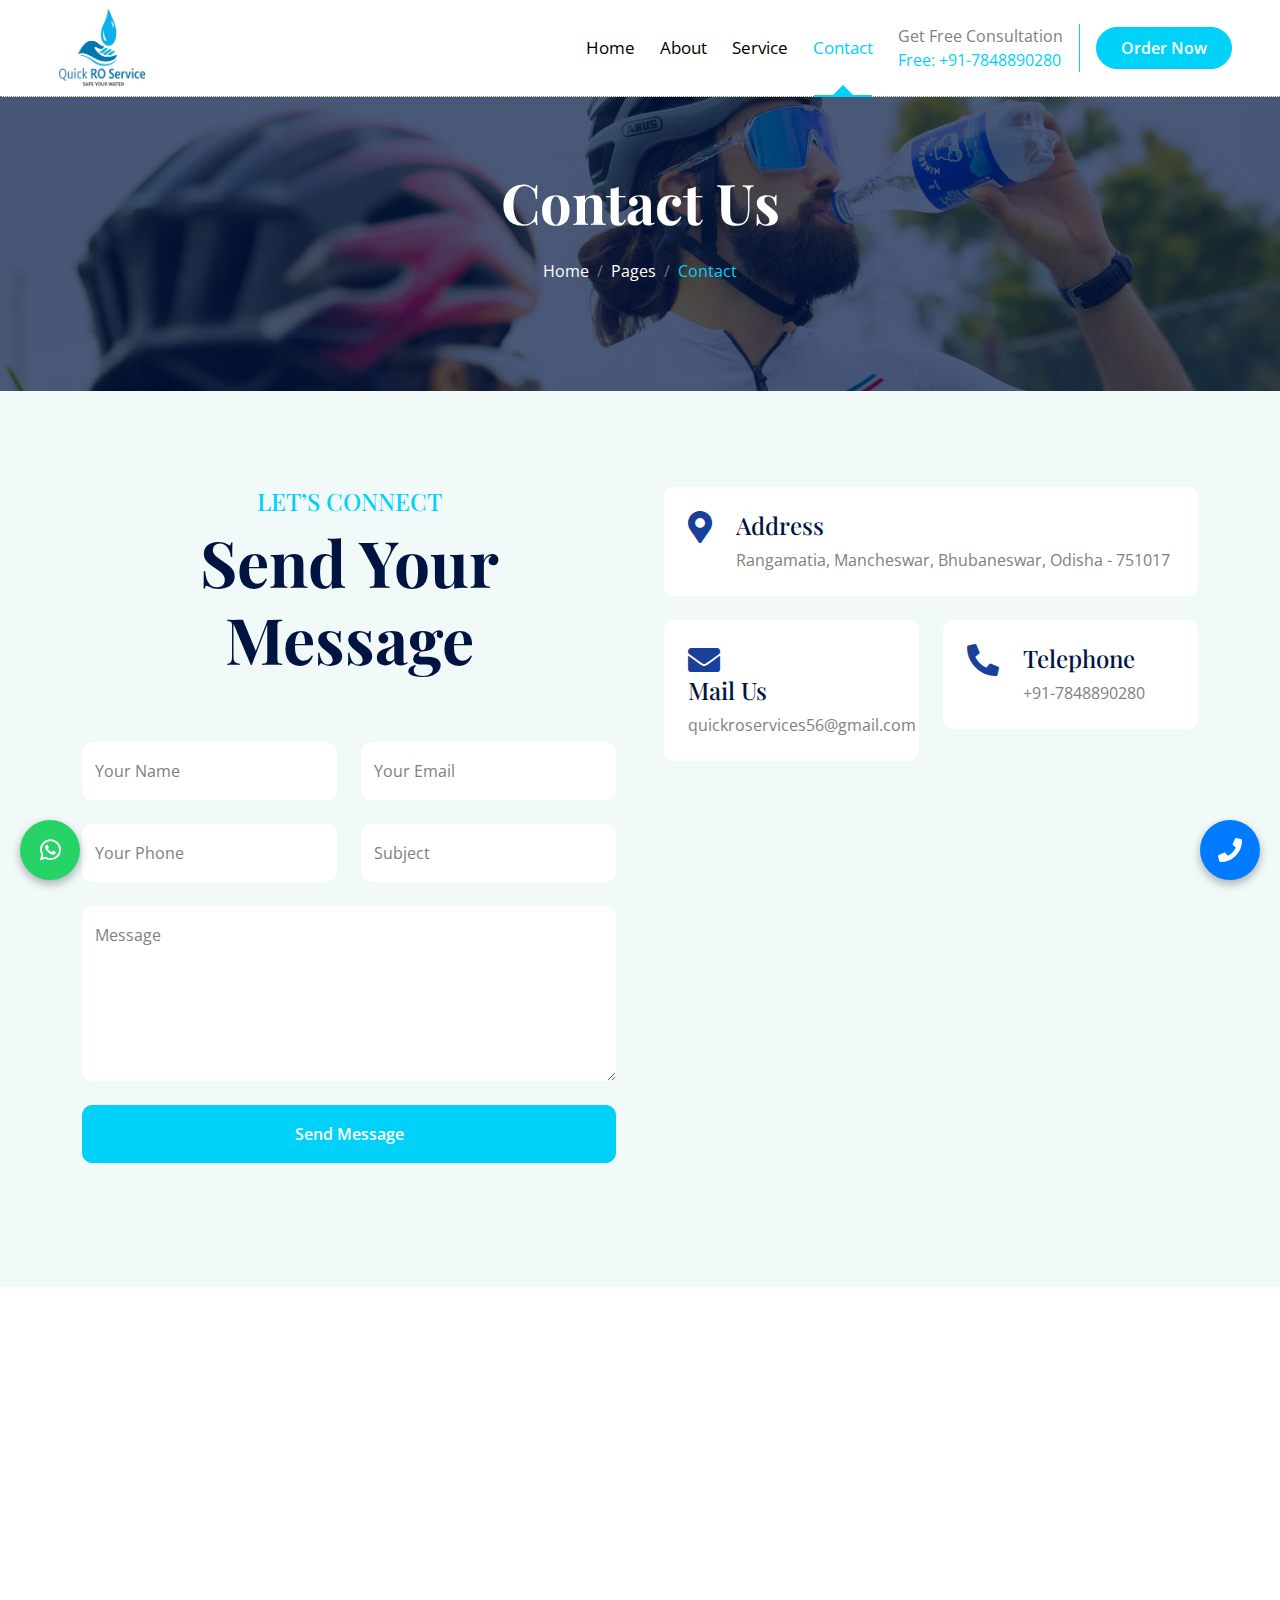
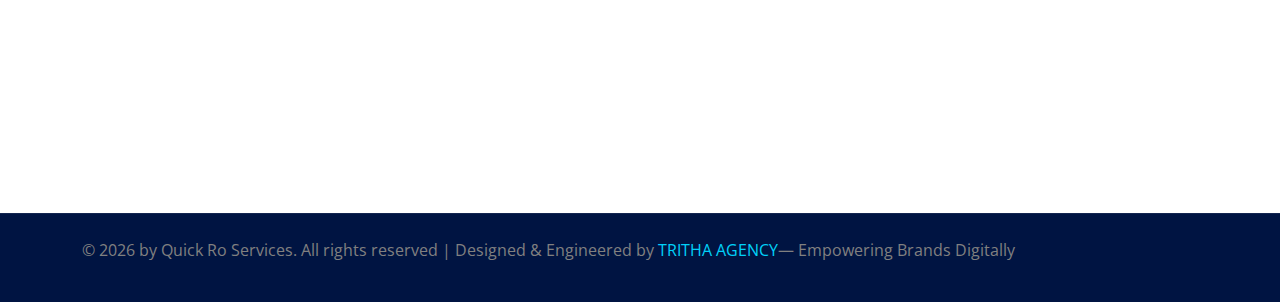
<file: contact.html>
<!DOCTYPE html>
<html lang="en">

    <head>
        <meta charset="utf-8">
        <title>Quick RO Services || Contact</title>
        <meta content="width=device-width, initial-scale=1.0" name="viewport">
        <meta content="" name="keywords">
        <meta content="" name="description">

        <!-- Google Web Fonts -->
        <link rel="preconnect" href="https://fonts.googleapis.com">
        <link rel="preconnect" href="https://fonts.gstatic.com" crossorigin>
        <link href="https://fonts.googleapis.com/css2?family=Open+Sans:ital,wdth,wght@0,75..100,300..800;1,75..100,300..800&family=Playfair+Display:ital,wght@0,400..900;1,400..900&display=swap" rel="stylesheet"> 

        <!-- favicon -->
        <link rel="icon" type="image/png" href="assets/img/favicon-96x96.png" sizes="96x96" />
        <link rel="icon" type="image/svg+xml" href="assets/img/favicon.svg" />
        <link rel="shortcut icon" href="assets/img/favicon.ico" />
        <link rel="apple-touch-icon" sizes="180x180" href="assets/img/apple-touch-icon.png" />
        <link rel="manifest" href="assets/img/site.webmanifest" />


        <!-- Icon Font Stylesheet -->
        <link rel="stylesheet" href="https://use.fontawesome.com/releases/v5.15.4/css/all.css"/>
        <link href="https://cdn.jsdelivr.net/npm/bootstrap-icons@1.4.1/font/bootstrap-icons.css" rel="stylesheet">

        <!-- Libraries Stylesheet -->
        <link href="assets/lib/animate/animate.min.css" rel="stylesheet">
        <link href="assets/lib/owlcarousel/assets/owl.carousel.min.css" rel="stylesheet">


        <!-- Customized Bootstrap Stylesheet -->
        <link href="assets/css/bootstrap.min.css" rel="stylesheet">

        <!-- Template Stylesheet -->
        <link href="assets/css/style.css" rel="stylesheet">
    </head>

    <body>

        <!-- Spinner Start -->
        <div id="spinner" class="show bg-white position-fixed translate-middle w-100 vh-100 top-50 start-50 d-flex align-items-center justify-content-center">
            <div class="spinner-border text-primary" style="width: 3rem; height: 3rem;" role="status">
                <span class="sr-only">Loading...</span>
            </div>
        </div>
        <!-- Spinner End -->

        <!-- Navbar & Hero Start -->
        <div class="container-fluid position-relative p-0">
            <nav class="navbar navbar-expand-lg navbar-light px-4 px-lg-5 py-5 py-lg-0">
                <a href="" class="navbar-brand p-0">
                    
                    <img src="assets/img/logo.png" alt="Logo">
                </a>
                <button class="navbar-toggler" type="button" data-bs-toggle="collapse" data-bs-target="#navbarCollapse">
                    <span class="fa fa-bars"></span>
                </button>
                <div class="collapse navbar-collapse" id="navbarCollapse">
                    <div class="navbar-nav ms-auto py-0">
                        <a href="index.html" class="nav-item nav-link ">Home</a>
                        <a href="about.html" class="nav-item nav-link">About</a>
                        <a href="service.html" class="nav-item nav-link">Service</a>
                        <a href="contact.html" class="nav-item nav-link active">Contact</a>
                    </div>
                    <div class="d-none d-xl-flex me-3">
                        <div class="d-flex flex-column pe-3 border-end border-primary">
                            <span class="text-body">Get Free Consultation</span>
                            <a href="tel:917848890280"><span class="text-primary">Free: +91-7848890280</span></a>
                        </div>
                    </div>
                    <!-- <button class="btn btn-primary btn-md-square d-flex flex-shrink-0 mb-3 mb-lg-0 rounded-circle me-3" data-bs-toggle="modal" data-bs-target="#searchModal"><i class="fas fa-search"></i></button> -->
                    <a href="https://wa.me/919876543210?text=Hello%20I%20want%20to%20place%20an%20order" 
   target="_blank" 
   class="btn btn-primary rounded-pill d-inline-flex flex-shrink-0 py-2 px-4">
   Order Now
</a>

                </div>
            </nav>

            <!-- Header Start -->
            <div class="container-fluid bg-breadcrumb">
                <div class="container text-center py-5" style="max-width: 900px;">
                    <h4 class="text-white display-4 mb-4 wow fadeInDown" data-wow-delay="0.1s">Contact Us</h4>
                    <ol class="breadcrumb d-flex justify-content-center mb-0 wow fadeInDown" data-wow-delay="0.3s">
                        <li class="breadcrumb-item"><a href="index.html">Home</a></li>
                        <li class="breadcrumb-item"><a href="#">Pages</a></li>
                        <li class="breadcrumb-item active text-primary">Contact</li>
                    </ol>    
                </div>
            </div>
            <!-- Header End -->
        </div>
        <!-- Navbar & Hero End -->

         

        <!-- Contact Start -->
        <div class="container-fluid contact bg-light py-5">
            <div class="container py-5">
                <div class="row g-5">
                    <div class="col-lg-6 h-100 wow fadeInUp" data-wow-delay="0.2s">
                        <div class="text-center mx-auto pb-5" style="max-width: 800px;">
                            <h4 class="text-uppercase text-primary">Let’s Connect</h4>
                            <h1 class="display-3 text-capitalize mb-3">Send Your Message</h1>
                        </div>
                        <form>
                            <div class="row g-4">
                                <div class="col-lg-12 col-xl-6">
                                    <div class="form-floating">
                                        <input type="text" class="form-control border-0" id="name" placeholder="Your Name">
                                        <label for="name">Your Name</label>
                                    </div>
                                </div>
                                <div class="col-lg-12 col-xl-6">
                                    <div class="form-floating">
                                        <input type="email" class="form-control border-0" id="email" placeholder="Your Email">
                                        <label for="email">Your Email</label>
                                    </div>
                                </div>
                                <div class="col-lg-12 col-xl-6">
                                    <div class="form-floating">
                                        <input type="phone" class="form-control border-0" id="phone" placeholder="Phone">
                                        <label for="phone">Your Phone</label>
                                    </div>
                                </div>
                                <div class="col-lg-12 col-xl-6">
                                    <div class="form-floating">
                                        <input type="text" class="form-control border-0" id="subject" placeholder="Subject">
                                        <label for="subject">Subject</label>
                                    </div>
                                </div>
                                <div class="col-12">
                                    <div class="form-floating">
                                        <textarea class="form-control border-0" placeholder="Leave a message here" id="message" style="height: 175px"></textarea>
                                        <label for="message">Message</label>
                                    </div>
                                </div>
                                <div class="col-12">
                                    <button class="btn btn-primary w-100 py-3">Send Message</button>
                                </div>
                            </div>
                        </form>
                    </div>
                    <div class="col-lg-6 wow fadeInUp" data-wow-delay="0.4s">
                        <div class="row g-4">
                            <div class="col-12">
                                <div class="d-inline-flex rounded bg-white w-100 p-4">
                                    <i class="fas fa-map-marker-alt fa-2x text-secondary me-4"></i>
                                    <div>
                                        <h4>Address</h4>
                                        <p class="mb-0">Rangamatia, Mancheswar, Bhubaneswar, Odisha - 751017</p>
                                    </div>
                                </div>
                            </div>
                            <div class="col-lg-12 col-xl-6">
                                <div class="d-inline-flex rounded bg-white w-100 p-4" style="display: flex; flex-wrap: wrap;">
                                    <i class="fas fa-envelope fa-2x text-secondary me-4"></i>
                                    <div >
                                        <h4>Mail Us</h4>
                                        <p class="mb-0">quickroservices56@gmail.com</p>
                                    </div>
                                </div>
                            </div>
                            <div class="col-lg-12 col-xl-6">
                                <div class="d-inline-flex rounded bg-white w-100 p-4">
                                    <i class="fa fa-phone-alt fa-2x text-secondary me-4"></i>
                                    <div>
                                        <h4>Telephone</h4>
                                        <p class="mb-0">+91-7848890280</p>
                                    </div>
                                </div>
                            </div>
                            <div class="col-12">
                                <div class="h-100 overflow-hidden">
                                    <iframe class="w-100 rounded" style="height: 400px;" src="https://www.google.com/maps/embed?pb=!1m17!1m12!1m3!1d2723.2835784172403!2d85.84201487523748!3d20.32218918115621!2m3!1f0!2f0!3f0!3m2!1i1024!2i768!4f13.1!3m2!1m1!2zMjDCsDE5JzE5LjkiTiA4NcKwNTAnNDAuNSJF!5e1!3m2!1sen!2sin!4v1756280496330!5m2!1sen!2sin" style="border:0;" allowfullscreen="" loading="lazy" referrerpolicy="no-referrer-when-downgrade"></iframe>
                                    
                                </div>
                            </div>
                        </div>
                    </div>
                </div>
            </div>
        </div>
        <!-- Contact End -->

 <!-- Footer Start -->
        <div class="container-fluid footer py-5 wow fadeIn" data-wow-delay="0.2s">
            <div class="container py-5">
                <div class="row g-5 mb-5 align-items-center">
                    <div class="col-lg-7">
                        <div class="position-relative mx-auto">
                            <input class="form-control rounded-pill w-100 py-3 ps-4 pe-5" type="text" placeholder="Email address to Subscribe">
                            <button type="button" class="btn btn-secondary rounded-pill position-absolute top-0 end-0 py-2 px-4 mt-2 me-2">Subscribe</button>
                        </div>
                    </div>
                    <div class="col-lg-5">
                        <div class="d-flex align-items-center justify-content-center justify-content-lg-end">
                            <a class="btn btn-secondary btn-md-square rounded-circle me-3" href=""><i class="fab fa-facebook-f"></i></a>
                            <a class="btn btn-secondary btn-md-square rounded-circle me-3" href=""><i class="fab fa-twitter"></i></a>
                            <a class="btn btn-secondary btn-md-square rounded-circle me-3" href=""><i class="fab fa-instagram"></i></a>
                            <a class="btn btn-secondary btn-md-square rounded-circle me-0" href=""><i class="fab fa-linkedin-in"></i></a>
                        </div>
                    </div>
                </div>
                <div class="row g-5">
                    <div class="col-md-6 col-lg-6 col-xl-3">
                        <div class="footer-item d-flex flex-column">
                            <div class="footer-item">
                                <div class="bg-light" style="max-height: 90px; width: 120px;">
                                    <img src="assets/img/logo.png" alt="Logo" width="120px">
                                </div>
                                <p class="my-3">Book your RO service today! Quick, reliable, and doorstep support guaranteed.</p>
                            </div>
                        </div>
                    </div>
                    <div class="col-md-6 col-lg-6 col-xl-3">
                        <div class="footer-item d-flex flex-column">
                            <h4 class="text-white mb-4">Explore Us</h4>
                            <a href="index.html"><i class="fas fa-angle-right me-2"></i> Home</a>
                            <a href="about.html"><i class="fas fa-angle-right me-2"></i> About Us</a>
                            <a href="service.html"><i class="fas fa-angle-right me-2"></i> Services</a>
                            <a href="contact.html"><i class="fas fa-angle-right me-2"></i> Contact us</a>
                            <a href="#"><i class="fas fa-angle-right me-2"></i> Terms & Conditions</a>
                        </div>
                    </div>
                    <div class="col-md-6 col-lg-6 col-xl-3">
                        <div class="footer-item d-flex flex-column">
                            <h4 class="text-white mb-4">Business Hours</h4>
                            <div class="mb-3">
                                <h6 class="text-muted mb-0">Mon - Sunday:</h6>
                                <p class="text-white mb-0">08.00 am to 08.00 pm</p>
                            </div>
                        </div>
                    </div>
                    <div class="col-md-6 col-lg-6 col-xl-3">
                        <div class="footer-item d-flex flex-column">
                            <h4 class="text-white mb-4">Contact Info</h4>
                            <a href="#"><i class="fa fa-map-marker-alt me-2"></i> Rangamatia, Mancheswar, Bhubaneswar, Odisha - 751017</a>
                            <a href="mailto:quickroservices56@gmail.com"><i class="fas fa-envelope me-2"></i> quickroservices56@gmail.com</a>
                            <a href="tel:917848890280"><i class="fas fa-phone me-2"></i> +91-7848890280</a>
                        </div>
                    </div>
                </div>
            </div>
        </div>
        <!-- Footer End -->
        
        <!-- Copyright Start -->
        <div class="container-fluid copyright py-4">
            <div class="container">
                <div class="row g-4 align-items-center">
                    <p>© <script>
                                document.write(new Date().getFullYear());
                            </script> by Quick Ro Services. All rights reserved | Designed & Engineered by <a href="https://tirthaagency.com"
                            target="_blank" style="text-transform: uppercase;">Tritha Agency</a>— Empowering Brands Digitally
                        </p>
                </div>
            </div>
        </div>
        <!-- Copyright End -->


        <!-- WhatsApp Button -->
        <a href="https://wa.me/917848890280?text=Hello%20Quick%20Ro%20Services" target="_blank" class="floating-btn whatsapp-btn">
            <i class="fab fa-whatsapp"></i>
        </a>

        <!-- Call Button -->
        <a href="tel:7848890280" class="floating-btn call-btn">
            <i class="fas fa-phone"></i>
        </a>

        
    <!-- JavaScript Libraries -->
    <script src="https://ajax.googleapis.com/ajax/libs/jquery/3.6.4/jquery.min.js"></script>
    <script src="https://cdn.jsdelivr.net/npm/bootstrap@5.0.0/dist/js/bootstrap.bundle.min.js"></script>
    <script src="assets/lib/wow/wow.min.js"></script>
    <script src="assets/lib/easing/easing.min.js"></script>
    <script src="assets/lib/waypoints/waypoints.min.js"></script>
    <script src="assets/lib/counterup/counterup.min.js"></script>
    <script src="assets/lib/owlcarousel/owl.carousel.min.js"></script>
    

    <!-- Template Javascript -->
    <script src="assets/js/main.js"></script>
    </body>

</html>
</file>
<file: assets/css/style.css>
/*** Spinner ***/
#spinner {
    opacity: 0;
    visibility: hidden;
    transition: opacity .5s ease-out, visibility 0s linear .5s;
    z-index: 99999;
}

#spinner.show {
    transition: opacity .5s ease-out, visibility 0s linear 0s;
    visibility: visible;
    opacity: 1;
}
/*** Spinner End ***/

.back-to-top {
    position: fixed;
    right: 30px;
    bottom: 30px;
    transition: 0.5s;
    z-index: 99;
}

/*** Button Start ***/
.btn {
    font-weight: 600;
    transition: .5s;
}

.btn-square {
    width: 32px;
    height: 32px;
}

.btn-sm-square {
    width: 34px;
    height: 34px;
}

.btn-md-square {
    width: 44px;
    height: 44px;
}

.btn-lg-square {
    width: 56px;
    height: 56px;
}

.btn-xl-square {
    width: 66px;
    height: 66px;
}

.btn-square,
.btn-sm-square,
.btn-md-square,
.btn-lg-square,
.btn-xl-square {
    padding: 0;
    display: flex;
    align-items: center;
    justify-content: center;
    font-weight: normal;
}

.btn.btn-primary {
    color: var(--bs-white);
}

.btn.btn-primary:hover {
    background: var(--bs-secondary);
    border: 1px solid var(--bs-secondary);
}

.btn.btn-secondary {
    color: var(--bs-white);
   
}

.btn.btn-secondary:hover {
    background: var(--bs-primary);
    border: 1px solid var(--bs-primary);
}
/*** Topbar Start ***/

/*** Navbar ***/
.navbar{
        background-color: var(--bs-white);

}
.navbar-light .navbar-nav .nav-link {
    position: relative;
    margin-right: 25px;
    padding: 35px 0;
    color: #000000;
    font-size: 17px;
    font-weight: 400;
    outline: none;
    transition: .5s;
}

.sticky-top.navbar-light .navbar-nav .nav-link {
    padding: 20px 0;
    color: var(--bs-dark);
}

.navbar-light .navbar-nav .nav-link:hover,
.navbar-light .navbar-nav .nav-link.active {
    color: var(--bs-primary);
}

.navbar-light .navbar-brand img {
    max-height: 80px;
    transition: .5s;
}

.sticky-top.navbar-light .navbar-brand img {
    margin-top: 10px;
    margin-bottom: 10px;
    max-height: 90px;
}

.navbar .dropdown-toggle::after {
    border: none;
    content: "\f107";
    font-family: "Font Awesome 5 Free";
    font-weight: 600;
    vertical-align: middle;
    margin-left: 8px;
}

.dropdown .dropdown-menu a:hover {
    background: var(--bs-primary);
    color: var(--bs-white);
}

.navbar .nav-item:hover .dropdown-menu {
    transform: rotateX(0deg);
    visibility: visible;
    background: var(--bs-light);
    transition: .5s;
    opacity: 1;
}

@media (max-width: 991.98px) {
    .sticky-top.navbar-light {
        position: relative;
        background: var(--bs-white);
    }

    .navbar.navbar-expand-lg .navbar-toggler {
        padding: 10px 20px;
        border: 1px solid var(--bs-primary);
        color: var(--bs-primary);
    }

    .navbar-light .navbar-collapse {
        margin-top: 15px;
        border-top: 1px solid rgba(0, 0, 0, .08);
    }

    .navbar-light .navbar-nav .nav-link,
    .sticky-top.navbar-light .navbar-nav .nav-link {
        padding: 10px 0;
        margin-left: 0;
        color: var(--bs-dark);
    }

    .navbar-light .navbar-brand img {
        max-height: 45px;
    }
}

@media (min-width: 992px) {
    .navbar .nav-item .dropdown-menu {
        display: block;
        visibility: hidden;
        top: 100%;
        transform: rotateX(-75deg);
        transform-origin: 0% 0%;
        border: 0;
        border-radius: 10px;
        transition: .5s;
        opacity: 0;
    }

    .navbar-light {
        position: absolute;
        width: 100%;
        top: 0;
        left: 0;
        border-top: 0;
        border-right: 0;
        border-bottom: 1px solid;
        border-left: 0;
        border-style: dotted;
        z-index: 999;
    }
    
    .sticky-top.navbar-light {
        position: fixed;
        background: var(--bs-light);
        border: none;
    }

    .navbar-light .navbar-nav .nav-item::before {
        position: absolute;
        content: "";
        width: 0;
        height: 2px;
        bottom: -1px;
        left: 50%;
        background: var(--bs-primary);
        transition: .5s;
    }

    .sticky-top.navbar-light .navbar-nav .nav-item::before {
        bottom: 0;
    }

    .navbar-light .navbar-nav .nav-item::after {
        content: "";
        position: absolute;
        bottom: 1px;
        left: 50%;
        transform: translateX(-50%);
        border: 10px solid;
        border-color: transparent transparent var(--bs-primary) transparent;
        opacity: 0;
        transition: 0.5s;
    }

    .navbar-light .navbar-nav .nav-item:hover::after,
    .navbar-light .navbar-nav .nav-item.active::after {
        bottom: 1px;
        opacity: 1;
    }

    .navbar-light .navbar-nav .nav-item:hover::before,
    .navbar-light .navbar-nav .nav-item.active::before {
        width: calc(100% - 2px);
        left: 1px;
    }

    .navbar-light .navbar-nav .nav-link.nav-contact::before {
        display: none;
    }
}
/*** Carousel Hero Header Start ***/
.carousel-header {
    position: relative;
    overflow: hidden;
}

.carousel-indicators {
    display: none;
}

.carousel .carousel-control-prev,
.carousel .carousel-control-next {
    width: 0;
}

.carousel .carousel-control-prev .carousel-control-prev-icon,
.carousel .carousel-control-next .carousel-control-next-icon {
    position: absolute;
    top: 50%;
    transform: translateY(-50%);
    padding: 25px 25px;
    display: flex;
    align-items: center;
    justify-content: center;
    background: var(--bs-primary);
    transition: 0.5s;
}

.carousel .carousel-control-prev .carousel-control-prev-icon {
    left: 0;
    border-left: 0;
    border-top-left-radius: 0;
    border-top-right-radius: 50px;
    border-bottom-left-radius: 0;
    border-bottom-right-radius: 50px;

}

.carousel .carousel-control-next .carousel-control-next-icon {
    right: 0;
    border-right: 0;
    border-top-left-radius: 50px;
    border-top-right-radius: 0;
    border-bottom-left-radius: 50px;
    border-bottom-right-radius: 0;
}

.carousel .carousel-control-prev .carousel-control-prev-icon:hover,
.carousel .carousel-control-next .carousel-control-next-icon:hover {
    background: var(--bs-secondary);
}

.carousel .carousel-inner .carousel-item {
    position: relative;
}

.carousel .carousel-inner .carousel-item .carousel-caption-1  {
    position: absolute;
    width: 100%;
    height: 100%;
    top: 0;
    left: 0;
    padding-top: 100px;
    display: flex;
    align-items: center;
    justify-content: end;
    background: linear-gradient(rgba(0, 0, 0, .5), rgba(0, 0, 0, 0.5));
    background-size: cover;
}

.carousel-caption-1-content {
    text-align: end;
    padding-right: 100px;
}

.carousel-caption-1-content .carousel-caption-1-content-btn {
    display: flex;
    justify-content: end;
}

.carousel .carousel-inner .carousel-item .carousel-caption-2  {
    position: absolute;
    width: 100%;
    height: 100%;
    top: 0;
    left: 0;
    padding-top: 100px;
    display: flex;
    align-items: center;
    text-align: center;
    background: linear-gradient(rgba(0, 0, 0, .5), rgba(0, 0, 0, 0.5));
    background-size: cover;
}

.carousel-caption-2-content {
    text-align: start;
    padding-left: 100px;
}

.carousel-caption-2-content .carousel-caption-2-content-btn {
    display: flex;
    justify-content: start;
}


@media (max-width: 992px) {
    .carousel .carousel-inner .carousel-item {
        height: 700px;
        margin-top: -100px;
    }

    .carousel .carousel-inner .carousel-item img {
        height: 700px;
        object-fit: cover;
    }


    .carousel .carousel-inner .carousel-item .carousel-caption-1 {
        max-width: 100% !important;
        justify-content: center;
    }

    .carousel-caption-1-content {
        padding: 0 20px !important;
        text-align: center !important;
    }

    .carousel-caption-1-content .carousel-caption-1-content-btn {
        justify-content: center;
    }


    .carousel .carousel-inner .carousel-item .carousel-caption-2 {
        max-width: 100% !important;
        justify-content: center;
    }

    .carousel-caption-2-content {
        padding: 0 20px !important;
        text-align: center !important;
    }

    .carousel-caption-2-content .carousel-caption-2-content-btn {
        justify-content: center;
    }



    .carousel .carousel-control-prev .carousel-control-prev-icon,
    .carousel .carousel-control-next .carousel-control-next-icon {
        display: none;
    }
}

.modal .modal-header {
    height: 100px;
}

#searchModal .modal-content {
    background: rgba(255, 255, 255, .6);
}
/*** Carousel Hero Header End ***/

/*** Single Page Hero Header Start ***/
.bg-breadcrumb {
    position: relative;
    overflow: hidden;
    background: linear-gradient(rgba(0, 20, 66, 0.7), rgba(0, 20, 66, 0.7)), url(../img/breadcrumb.jpg);
    background-position: center top;
    background-repeat: no-repeat;
    background-size: cover;
    padding: 120px 0 60px 0;
    transition: 0.5s;
}

.bg-breadcrumb .breadcrumb {
    position: relative;
}

.bg-breadcrumb .breadcrumb .breadcrumb-item a {
    color: var(--bs-white);
}

@media (max-width: 992px) {
    .bg-breadcrumb {
        padding: 60px 0 60px 0;
    }
}
/*** Single Page Hero Header End ***/


/*** Features Start ***/
.feature .feature-item {
    display: flex;
    flex-direction: column;
    align-items: center;
    text-align: center;
    background: var(--bs-white);
    border-radius: 10px;
    transition: 0.5s;
}

.feature .feature-item:hover {
    box-shadow: 0 0 45px rgba(0, 0, 0, .08);
}

.feature .feature-item .feature-icon {
    width: 100px;
    height: 100px;
    border-radius: 50px;
    display: flex;
    align-items: center;
    justify-content: center;
    background: var(--bs-primary);
}

.feature .feature-item .feature-icon i {
    transition: 0.5s;
}

.feature .feature-item:hover .feature-icon i {
    transform: rotate(360deg);
}

.feature .feature-item a.btn {
    transition: 0.5s;
}

.feature .feature-item:hover a.btn:hover {
    color: var(--bs-primary) !important;
}
/*** Features End ***/

/*** About Start ***/
.about .about-img {
    position: relative;
    padding-bottom: 30px;
    margin-top: 30px; 
    margin-left: 30px;
}

.about .about-img::before {
    content: "";
    position: absolute;
    width: 100%;
    height: 10px;
    top: -30px;
    right: 0;
    border-radius: 10px;
    background: var(--bs-secondary);

}

.about .about-img::after {
    content: "";
    position: absolute;
    width: 10px;
    height: 100%;
    left: -30px;
    bottom: 30px;
    border-radius: 10px;
    background: var(--bs-secondary);
}

.about .about-img .about-exp {
    position: absolute;
    top: 0;
    left: 0;
    padding: 25px;
    font-size: 30px;
    font-weight: bold;
    background: var(--bs-secondary);
    color: var(--bs-white);
    border: 1px solid var(--bs-secondary);
    margin-top: -30px;
    margin-left: -30px;
    border-radius: 10px;
}
/*** About End ***/

/*** Service Start ***/
.service-item {
    position: relative;
    box-shadow: 0 0 45px rgba(0, 0, 0, .08);
}

.service-item::after {
    content: "";
    position: absolute;
    width: 0;
    height: 0;
    left: 0;
    bottom: 0;
    border-radius: 10px;
    background: var(--bs-primary);
    transition: 0.5s;
    z-index: 1;
}

.service-item:hover::after {
    width: 100%;
    height: 100%;
}

.service-item:hover .service-content,
.service-item:hover .service-btn {
    position: relative;
    z-index: 2;
}

.service-item .service-content a,
.service-item .service-content p {
    transition: 0.5s;
}

.service-item:hover .service-content a:hover {
    color: var(--bs-secondary);
}

.service-item:hover .service-content p {
    color: var(--bs-white);
} 

.service-item .service-btn {
    width: 80px;
    height: 80px;
    border-radius: 50px;
    display: flex;
    align-items: center;
    justify-content: center;
    background: var(--bs-primary);
    transition: 0.5s;
}

.service-item .service-btn i {
    transition: 0.5s;
}

.service-item:hover .service-btn {
    background: var(--bs-white);
}

.service-item:hover .service-btn i {
    transform: rotate(360deg);
    color: var(--bs-primary) !important;
}
/*** Service End ***/


/*** Counter Start ***/
.counter {
    position: relative;
    overflow: hidden;
    background: linear-gradient(rgba(25, 64, 154, 0.9), rgba(25, 64, 154, 1)), url(../img/fact-bg.jpg);
    background-position: center top;
    background-repeat: no-repeat;
    background-size: cover;
}

.counter .counter-item {
    display: flex;
    flex-direction: column;
    justify-content: center;
    text-align: center;
}

.counter .counter-item .counter-item-icon {
    width: 100px;
    height: 100px;
    border-radius: 50px;
    background: var(--bs-primary);
    display: inline-flex;
    align-items: center;
    justify-content: center;
}
/*** Counter End ***/


/*** Products Start ***/
.product .product-item {
    border: 1px solid rgba(196, 211, 211, 0.9);
    border-radius: 10px;
}

/*** Products End ***/

/*** Blog Start ***/
.blog .blog-item {
    border-radius: 10px;
    background: var(--bs-light);
    transition: 0.5s;
}

.blog .blog-item:hover {
    box-shadow: 0 0 45px rgba(0, 0, 0, 0.2);
}

.blog .blog-item .blog-img {
    position: relative;
    overflow: hidden;
    border-top-left-radius: 10px;
    border-top-right-radius: 10px;
}

.blog .blog-item .blog-img::after {
    content: "";
    position: absolute;
    width: 100%;
    height: 100%;
    top: 0;
    left: 0;
    border-top-left-radius: 10px;
    border-top-right-radius: 10px;
    transition: 0.5s;
    z-index: 1;
}

.blog .blog-item .blog-img img {
    transition: 0.5s;
}

.blog .blog-item:hover .blog-img img {
    transform: scale(1.2);
}

.blog .blog-item:hover .blog-img::after {
    background: rgba(0, 209, 249, 0.2);
}

.blog .blog-item .blog-date {
    position: absolute;
    top: 25px;
    left: 25px;
    border-radius: 10px;
    background: var(--bs-primary);
    color: var(--bs-white);
    z-index: 2;
}

.blog .blog-item .blog-content a {
    transition: 0.5s;
}

.blog .blog-item:hover .blog-content a:hover {
    color: var(--bs-primary) !important;
}
/*** Blog End ***/

/*** Team Start ***/
.team .team-item {
    position: relative;
    overflow: hidden;
    background: var(--bs-white);
    border: 1px solid var(--bs-secondary);
    border-radius: 10px;
}

.team .team-item .team-inner {
    transition: 0.5s;
}
.team .team-item:hover .team-inner {
    box-shadow: 0 0 45px rgba(0, 0, 0, 0.2);
}

.team .team-item .team-inner .team-img {
    position: relative;
    z-index: 2;
}

.team .team-item .team-inner .team-img::after {
    content: "";
    width: 100%;
    height: 0;
    position: absolute;
    top: 0;
    left: 0;
    border-top-left-radius: 10px;
    border-top-right-radius: 10px;
    background: rgba(0, 209, 249, 0.2);
    transition: 0.5s;
    z-index: 3;
}

.team .team-item:hover .team-inner .team-img::after {
    height: 100%;
}

.team .team-item .team-inner .team-img .team-share {
    position: absolute;
    left: 10px;
    bottom: 10px;
    transition: 0.5s;
    z-index: 2;
}

.team .team-item:hover .team-inner .team-img .team-share {
    opacity: 0;
}

.team .team-item .team-inner .team-img .team-icon {
    position: absolute;
    bottom: 0;
    left: -100%;
    border-bottom-left-radius: 0 !important; 
    border-top-left-radius: 0 !important;
    display: inline-flex;
    background: var(--bs-primary);
    transition: 0.5s;
    z-index: 4;
}

.team .team-item:hover .team-inner .team-img .team-icon { 
    left: -25px; 
}
/*** Team End ***/


/*** testimonial Start ***/
.testimonial .owl-nav .owl-prev {
    position: absolute;
    top: -58px;
    right: 0;
    background: var(--bs-primary);
    color: var(--bs-white);
    padding: 5px 30px;
    border-radius: 30px;
    transition: 0.5s;
}

.testimonial .owl-nav .owl-prev:hover {
    background: var(--bs-secondary);
    color: var(--bs-white);
}

.testimonial .owl-nav .owl-next {
    position: absolute;
    top: -58px;
    right: 88px;
    background: var(--bs-primary);
    color: var(--bs-white);
    padding: 5px 30px;
    border-radius: 30px;
    transition: 0.5s;
}

.testimonial .owl-nav .owl-next:hover {
    background: var(--bs-secondary);
    color: var(--bs-white);
}

.testimonial-carousel .owl-dots {
    display: flex;
    justify-content: center;
    margin-left: 20px;
    margin-top: 20px;
}

.testimonial-carousel .owl-dots .owl-dot {
    width: 20px;
    height: 20px;
    border-radius: 20px;
    margin-right: 15px;
    border: 1px solid var(--bs-secondary);
    background: var(--bs-primary);
    transition: 0.5s;
}

.testimonial-carousel .owl-dots .owl-dot.active {
    width: 20px;
    height: 20px;
    border-radius: 20px;
    border: 1px solid var(--bs-primary);
    background: var(--bs-secondary) !important;
    transition: 0.5s;
}

.testimonial-carousel .owl-dots .owl-dot span {
    position: relative;
    margin-top: 50%;
    margin-left: 50%;
    transform: translate(-50%, -50%);
    display: flex;
    align-items: center;
    justify-content: center;
    text-align: center;
}

.testimonial-carousel .owl-dots .owl-dot span::after {
    content: "";
    width: 8px;
    height: 8px;
    border-radius: 8px;
    position: absolute;
    top: 50%;
    left: 0;
    transform: translateY(-50%);
    display: flex;
    align-items: center;
    justify-content: center;
    text-align: center;
    background: var(--bs-white);
}

@media (max-width: 992px) {
    .owl-carousel.testimonial-carousel {
        padding-top: 30px;
    }

    .testimonial .owl-nav .owl-prev,
    .testimonial .owl-nav .owl-next {
        top: -30px;
    }
}
/*** testimonial End ***/

/*** Footer Start ***/
.footer {
    background: var(--bs-dark);
}

.footer .footer-item a {
    line-height: 35px;
    color: var(--bs-body);
    transition: 0.5s;
}

.footer .footer-item p {
    line-height: 35px;
}

.footer .footer-item a:hover {
    letter-spacing: 1px;
    color: var(--bs-primary);
}

.footer .footer-item .footer-btn a,
.footer .footer-item .footer-btn a i {
    transition: 0.5s;
}

.footer .footer-item .footer-btn a:hover {
    background: var(--bs-white);
}

.footer .footer-item .footer-btn a:hover i {
    color: var(--bs-primary) !important;
}
/*** Footer End ***/

/*** copyright Start ***/
.copyright {
    border-top: 1px solid rgba(255, 255, 255, 0.08);
    background: var(--bs-dark);
}

/* icons */
.floating-btn {
    position: fixed;
    bottom: 20px;
    width: 60px;
    height: 60px;
    border-radius: 50%;
    display: flex;
    justify-content: center;
    align-items: center;
    color: #fff;
    font-size: 24px;
    z-index: 1000;
    box-shadow: 0 4px 10px rgba(0,0,0,0.3);
    transition: transform 0.3s;
}
.floating-btn:hover {
    transform: scale(1.1);
}

/* WhatsApp - left */
.whatsapp-btn {
    left: 20px;
    background-color: #25D366; /* WhatsApp green */
}

/* Call - right */
.call-btn {
    right: 20px;
    background-color: #007bff; /* Call blue */
}

/* services image hight */
.card-img-top {
  height: 250px;        
  object-fit: cover;    
}
/*** copyright end ***/
</file>
